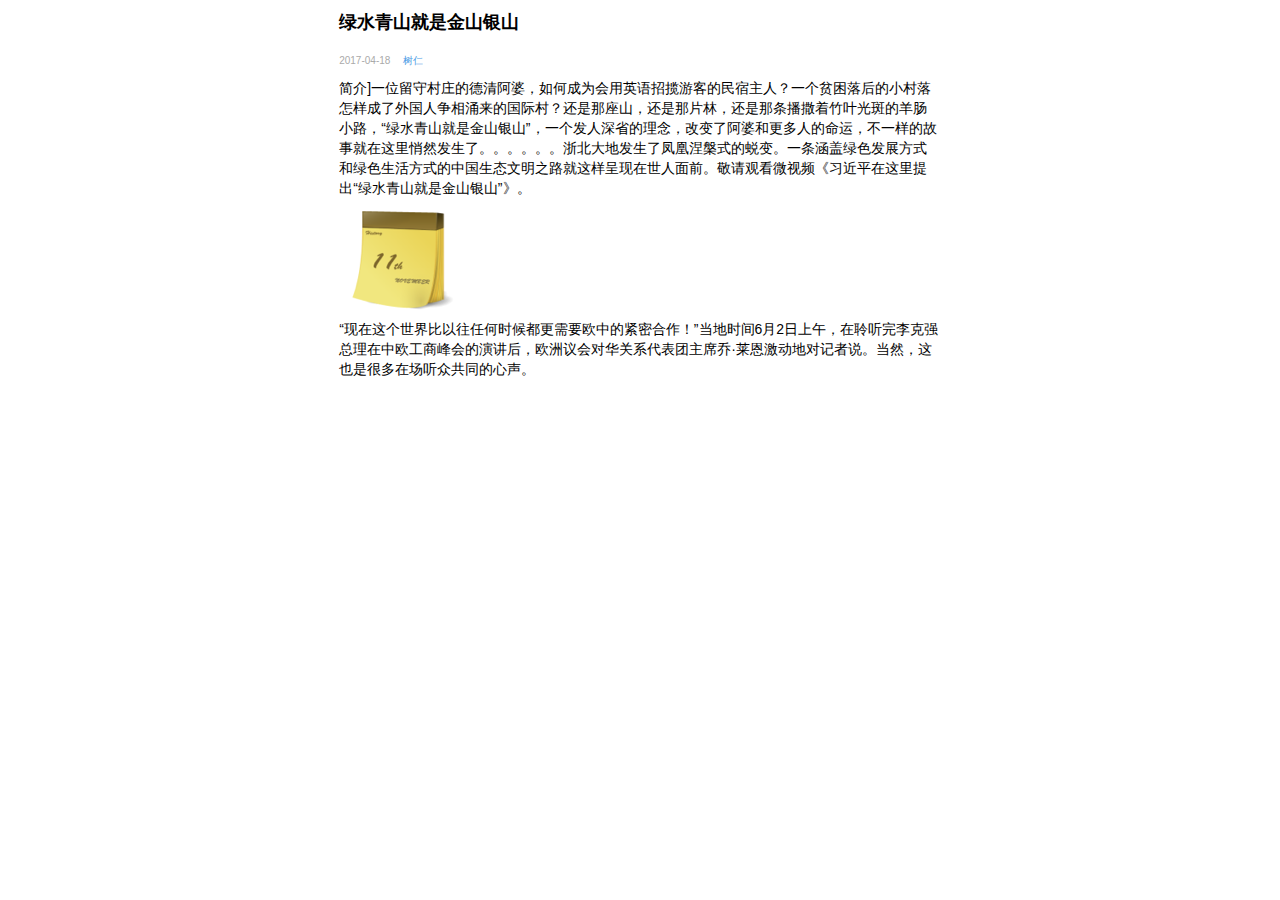
<file: src/main/resources/public/articleDetail.html>
<!DOCTYPE html>
<html lang="en">
<head>
    <title>树仁</title>
    <meta charset="UTF-8">
    <meta name="viewport" content="width=device-width, initial-scale=1.0, user-scalable=0, minimum-scale=1.0, maximum-scale=1.0" />
    <meta name="apple-mobile-web-app-capable" content="yes" />
    <meta name="apple-mobile-web-app-status-bar-style" content="black" />
    <meta http-equiv="X-UA-Compatible" content="IE=edge,chrome=1" />
    <meta name="format-detection" content="telephone=no" />
    <meta name="keywords" content="">
    <meta name="description" content="">
    <!-- style css -->
    <link rel="stylesheet" href="css/index.css">
    <!--javascript-->
    <!--<script src="js/index.js"></script>-->
</head>
<body>
<div class="detail_main">
    <div class="detail_tit">
    绿水青山就是金山银山
    </div>
    <div class="pushTime">
       2017-04-18 <span>树仁</span>
    </div>
    <div class="con_detail">
        <p>简介]一位留守村庄的德清阿婆，如何成为会用英语招揽游客的民宿主人？一个贫困落后的小村落怎样成了外国人争相涌来的国际村？还是那座山，还是那片林，还是那条播撒着竹叶光斑的羊肠小路，“绿水青山就是金山银山”，一个发人深省的理念，改变了阿婆和更多人的命运，不一样的故事就在这里悄然发生了。。。。。。浙北大地发生了凤凰涅槃式的蜕变。一条涵盖绿色发展方式和绿色生活方式的中国生态文明之路就这样呈现在世人面前。敬请观看微视频《习近平在这里提出“绿水青山就是金山银山”》。</p>
        <img src="images/my/my4.png" alt="">
        <p>
            “现在这个世界比以往任何时候都更需要欧中的紧密合作！”当地时间6月2日上午，在聆听完李克强总理在中欧工商峰会的演讲后，欧洲议会对华关系代表团主席乔·莱恩激动地对记者说。当然，这也是很多在场听众共同的心声。
        </p>
    </div>
</div>
</body>
</html>
</file>
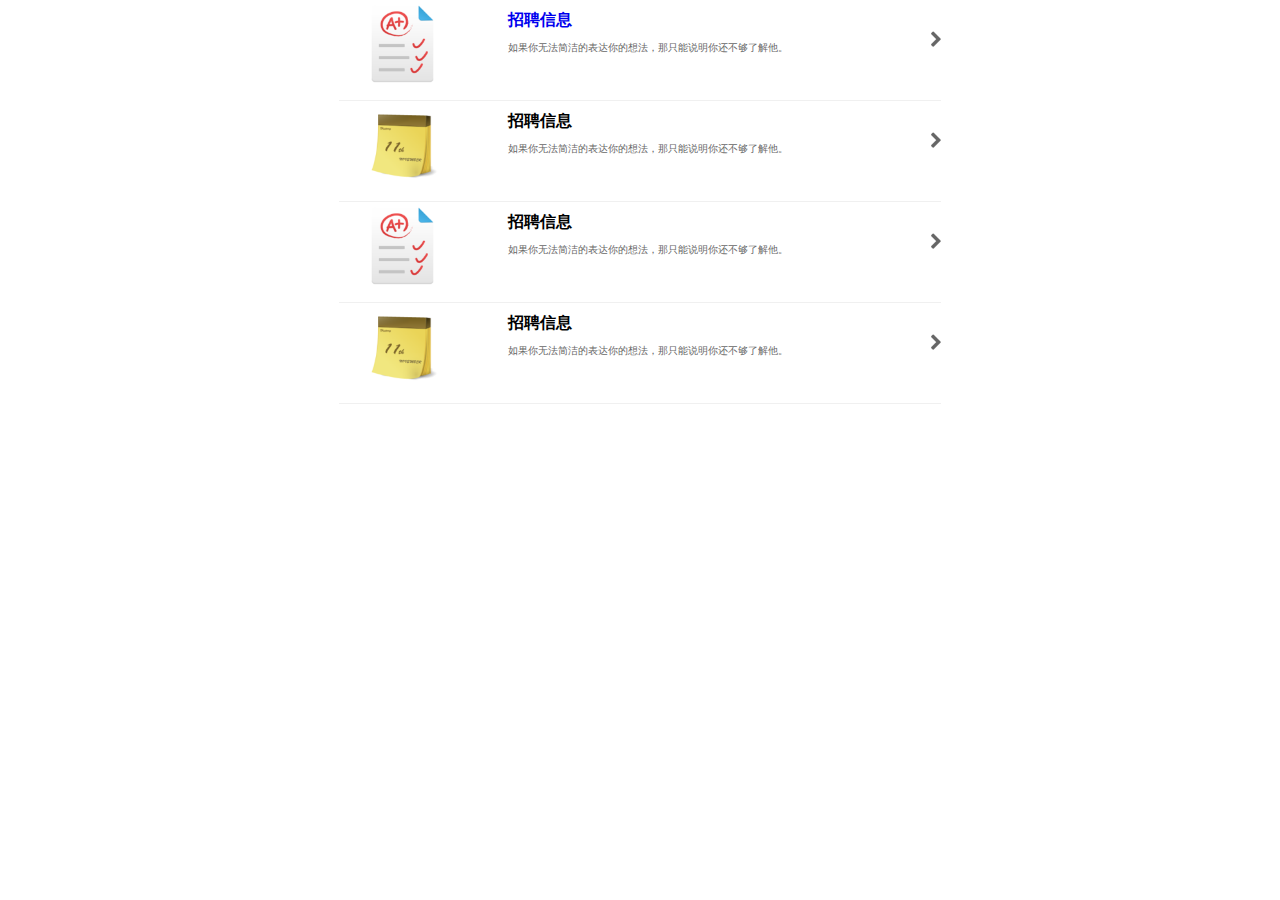
<file: src/main/resources/public/example.html>
<!DOCTYPE html>
<html lang="en">
<head>
    <title>树仁</title>
    <meta charset="UTF-8">
    <meta name="viewport" content="width=device-width, initial-scale=1.0, user-scalable=0, minimum-scale=1.0, maximum-scale=1.0" />
    <meta name="apple-mobile-web-app-capable" content="yes" />
    <meta name="apple-mobile-web-app-status-bar-style" content="black" />
    <meta http-equiv="X-UA-Compatible" content="IE=edge,chrome=1" />
    <meta name="format-detection" content="telephone=no" />
    <meta name="keywords" content="">
    <meta name="description" content="">
    <!-- style css -->
    <link rel="stylesheet" href="css/index.css">
    <script type="text/javascript" src="js/jquery.min.js"></script>
    <!--javascript-->
    <!--<script src="js/article.js"></script>-->
</head>
<body>
<div class="recruit">
    <div id="tab3" class="tab01-tab">
        <a href="articleDetail.html">
            <div class="zp_main">
                <div class="article_main fl">
                    <img src="images/my/my1.png" alt="">
                </div>
                <div class="ar_con fl">
                    <div class="ar_tit">
                        招聘信息
                    </div>
                    <div class="ar_txt">
                        如果你无法简洁的表达你的想法，那只能说明你还不够了解他。
                    </div>
                </div>
                <div class="more fr">
                    <img src="images/more.png" alt="">
                </div>
            </div>
        </a>
        <div class="zp_main">
            <div class="article_main fl">
                <img src="images/my/my4.png" alt="">
            </div>
            <div class="ar_con fl">
                <div class="ar_tit">
                    招聘信息
                </div>
                <div class="ar_txt">
                    如果你无法简洁的表达你的想法，那只能说明你还不够了解他。
                </div>
            </div>
            <div class="more fr">
                <img src="images/more.png" alt="">
            </div>
        </div>
        <div class="zp_main">
            <div class="article_main fl">
                <img src="images/my/my1.png" alt="">
            </div>
            <div class="ar_con fl">
                <div class="ar_tit">
                    招聘信息
                </div>
                <div class="ar_txt">
                    如果你无法简洁的表达你的想法，那只能说明你还不够了解他。
                </div>
            </div>
            <div class="more fr">
                <img src="images/more.png" alt="">
            </div>
        </div>
        <div class="zp_main">
            <div class="article_main fl">
                <img src="images/my/my4.png" alt="">
            </div>
            <div class="ar_con fl">
                <div class="ar_tit">
                    招聘信息
                </div>
                <div class="ar_txt">
                    如果你无法简洁的表达你的想法，那只能说明你还不够了解他。
                </div>
            </div>
            <div class="more fr">
                <img src="images/more.png" alt="">
            </div>
        </div>
    </div>
</div>
</body>
</html>
</file>
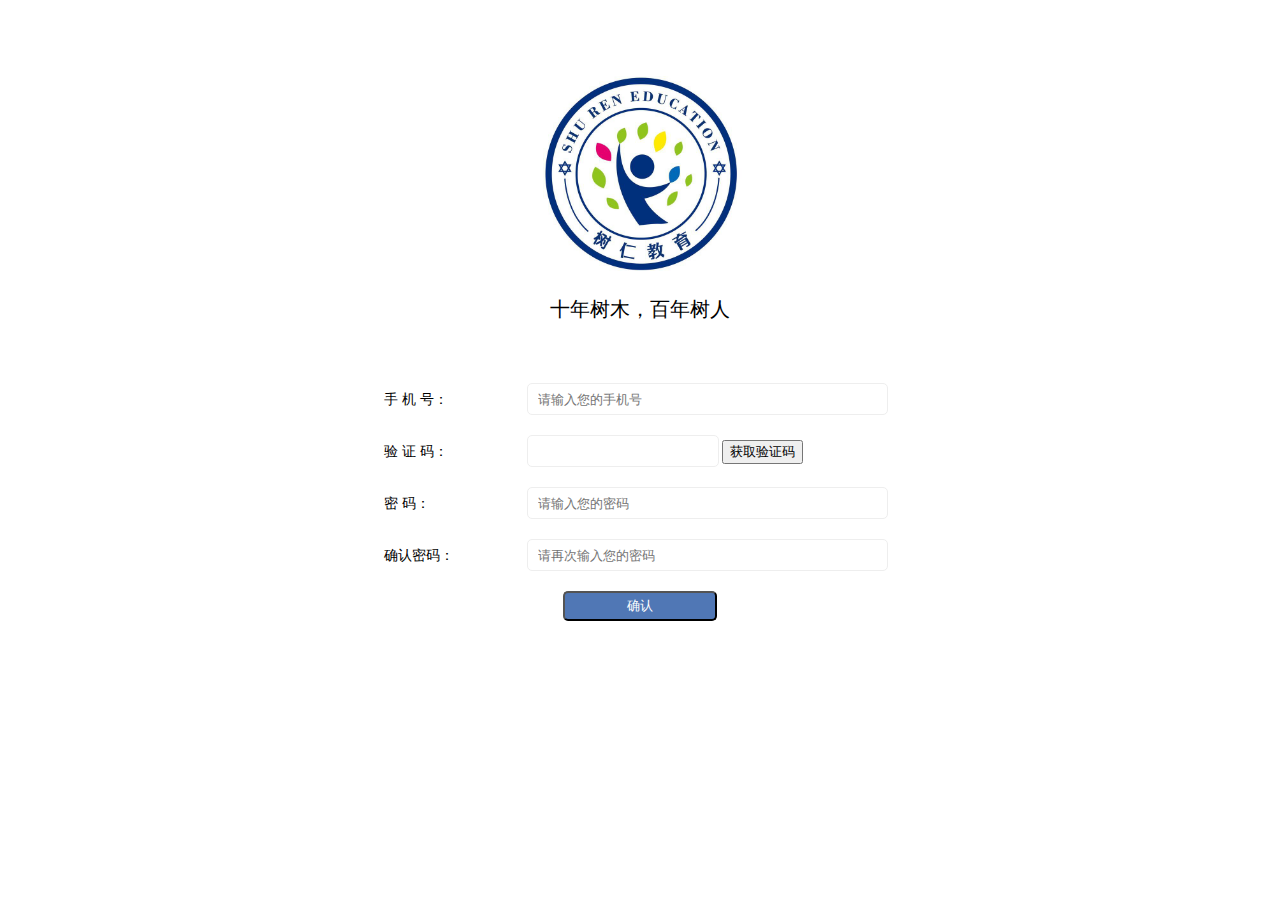
<file: src/main/resources/public/forget.html>
<!DOCTYPE html>
<html lang="en">
<head>
    <title>树仁</title>
    <meta charset="UTF-8">
    <meta name="viewport" content="width=device-width, initial-scale=1.0, user-scalable=0, minimum-scale=1.0, maximum-scale=1.0" />
    <meta name="apple-mobile-web-app-capable" content="yes" />
    <meta name="apple-mobile-web-app-status-bar-style" content="black" />
    <meta http-equiv="X-UA-Compatible" content="IE=edge,chrome=1" />
    <meta name="format-detection" content="telephone=no" />
    <meta name="keywords" content="">
    <meta name="description" content="">
    <!-- style css -->
    <link rel="stylesheet" href="css/index.css">
    <!--javascript-->
    <!--<script src="js/index.js"></script>-->
</head>
<body>
<div class="logo_main">
    <div class="logo">
        <img src="images/logo.jpg" alt="">
    </div>
    <div class="logo_title">
        十年树木，百年树人
    </div>
    <div class="form_reg">
        <label for="">手 机 号：</label>
        <input type="text" placeholder="请输入您的手机号" id="tel" class="filed" maxlength="11">
    </div>
    <div class="form_reg">
        <label for="">验 证 码：</label>
        <input type="text" id="yzm" class="yzm">
        <button id="sub_yzm">获取验证码</button>
    </div>
    <div class="form_reg">
        <label for="">密          码：</label>
        <input type="text" placeholder="请输入您的密码" id="passWord" class="filed">
    </div>
    <div class="form_reg">
        <label for="">确认密码：</label>
        <input type="text" placeholder="请再次输入您的密码" id="conPass" class="filed">
    </div>
    <!--<button id="regist">确认</button>-->
    <a href="login.html"><button id="regist">确认</button></a>

</div>
</body>
</html>
</file>
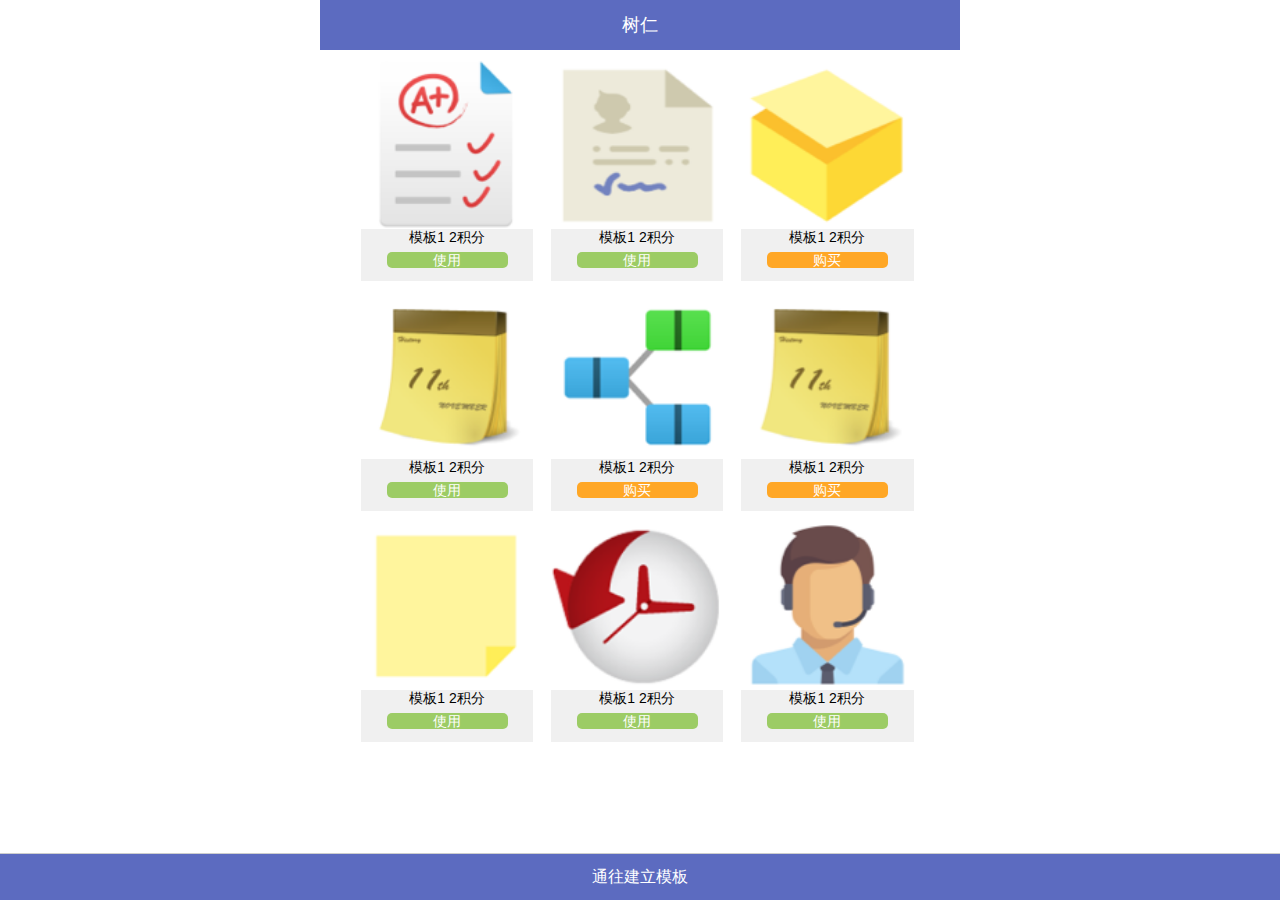
<file: src/main/resources/public/jljldemo.html>
<!DOCTYPE html>
<html lang="en">
<head>
    <title>树仁</title>
    <meta charset="UTF-8">
    <meta name="viewport" content="width=device-width, initial-scale=1.0, user-scalable=0, minimum-scale=1.0, maximum-scale=1.0" />
    <meta name="apple-mobile-web-app-capable" content="yes" />
    <meta name="apple-mobile-web-app-status-bar-style" content="black" />
    <meta http-equiv="X-UA-Compatible" content="IE=edge,chrome=1" />
    <meta name="format-detection" content="telephone=no" />
    <meta name="keywords" content="">
    <meta name="description" content="">
    <!-- style css -->
    <link rel="stylesheet" href="css/index.css">
    <script src="js/lib/jquery.min.js"></script>
    <!--<script src="js/index.js"></script>-->
</head>
<body>
<div class="main_top1">
    树仁
</div>
<div class="main">
    <div class="main_my">
        <div class="my_pic1">
            <ul>
                <li class="fl"><img src="images/my/my1.png" alt=""> <div class="jlmb">
                    <div>
                        <span>模板1</span>
                        <span>2积分</span>
                    </div>
                    <div class="use_jl">
                        使用
                    </div>
                </div></li>
                <a href="myTest.html">
                    <li class="fl"><img src="images/my/my2.png" alt="">
                        <div class="jlmb">
                            <div>
                                <span>模板1</span>
                                <span>2积分</span>
                            </div>
                            <div class="use_jl">
                                使用
                            </div>
                        </div>
                    </li>
                </a>
                <a href="example.html"><li class="fl"><img src="images/my/my3.png" alt=""><div class="jlmb">
                    <div>
                        <span>模板1</span>
                        <span>2积分</span>
                    </div>
                    <div class="buy_jl">
                        购买
                    </div>
                </div></li></a>
                <a href="zparticle.html"><li class="fl"><img src="images/my/my4.png" alt=""><div class="jlmb">
                    <div>
                        <span>模板1</span>
                        <span>2积分</span>
                    </div>
                    <div class="use_jl">
                        使用
                    </div>
                </div></li></a>
                <a href="example.html"><li class="fl"><img src="images/my/my5.png" alt=""><div class="jlmb">
                    <div>
                        <span>模板1</span>
                        <span>2积分</span>
                    </div>
                    <div class="buy_jl">
                        购买
                    </div>
                </div></li></a>
                <a href="example.html"><li class="fl"><img src="images/my/my6.png" alt=""><div class="jlmb">
                    <div>
                        <span>模板1</span>
                        <span>2积分</span>
                    </div>
                    <div class="buy_jl">
                        购买
                    </div>
                </div></li></a>
                <a href="example.html"><li class="fl"><img src="images/my/my7.png" alt=""><div class="jlmb">
                    <div>
                        <span>模板1</span>
                        <span>2积分</span>
                    </div>
                    <div class="use_jl">
                        使用
                    </div>
                </div></li></a>
                <a href="example.html"><li class="fl"><img src="images/my/my8.png" alt=""><div class="jlmb">
                    <div>
                        <span>模板1</span>
                        <span>2积分</span>
                    </div>
                    <div class="use_jl">
                        使用
                    </div>
                </div></li></a>
                <li class="fl"><img src="images/my/my9.png" alt=""><div class="jlmb">
                    <div>
                        <span>模板1</span>
                        <span>2积分</span>
                    </div>
                    <div class="use_jl">
                        使用
                    </div>
                </div></li>
            </ul>
        </div>
    </div>
</div>
<div id="BottomNav">
    通往建立模板
</div>
</body>
</html>
</file>
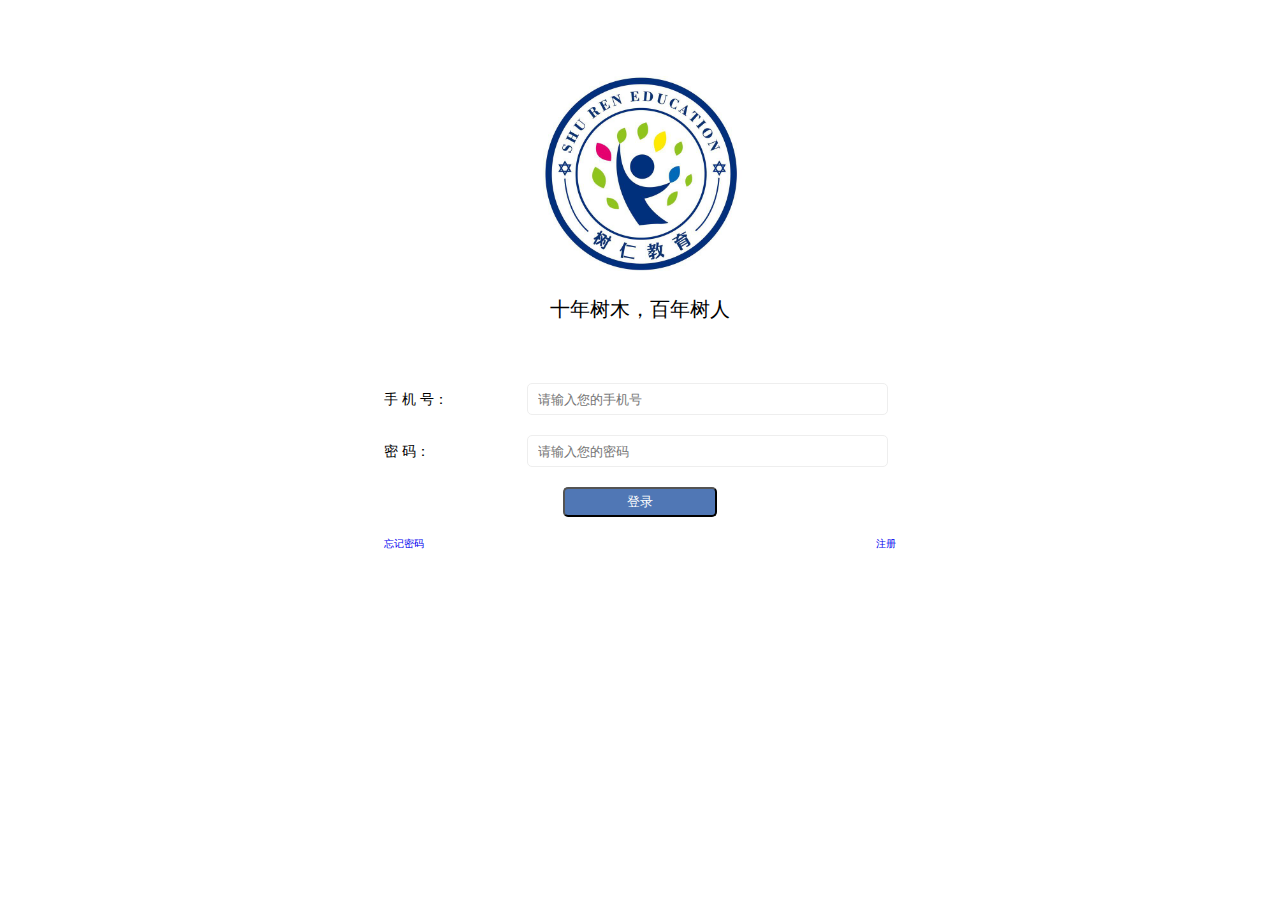
<file: src/main/resources/public/login.html>
<!DOCTYPE html>
<head>
    <title>树仁登录</title>
    <meta charset="UTF-8">
    <meta name="viewport" content="width=device-width, initial-scale=1.0, user-scalable=0, minimum-scale=1.0, maximum-scale=1.0" />
    <meta name="apple-mobile-web-app-capable" content="yes" />
    <meta name="apple-mobile-web-app-status-bar-style" content="black" />
    <meta http-equiv="X-UA-Compatible" content="IE=edge,chrome=1" />
    <meta name="format-detection" content="telephone=no" />
    <meta name="keywords" content="">
    <meta name="description" content="">
    <script src="js/lib/jquery.min.js"></script>
    <script>
        $(document).ready(function () {
        });
    </script>
</head>
<html lang="en">
<head>
    <title>树仁</title>
    <meta charset="UTF-8">
    <meta name="viewport" content="width=device-width, initial-scale=1.0, user-scalable=0, minimum-scale=1.0, maximum-scale=1.0" />
    <meta name="apple-mobile-web-app-capable" content="yes" />
    <meta name="apple-mobile-web-app-status-bar-style" content="black" />
    <meta http-equiv="X-UA-Compatible" content="IE=edge,chrome=1" />
    <meta name="format-detection" content="telephone=no" />
    <meta name="keywords" content="">
    <meta name="description" content="">
    <!-- style css -->
    <link rel="stylesheet" href="css/index.css">
    <!--javascript-->
    <!--<script src="js/index.js"></script>-->
</head>
<body>
<div class="logo_main">
    <div class="logo">
        <img src="images/logo.jpg" alt="">
    </div>
    <div class="logo_title">
        十年树木，百年树人
    </div>
    <div class="form_reg">
        <label for="">手 机 号：</label>
        <input type="text" placeholder="请输入您的手机号" id="tel" class="filed" maxlength="11">
    </div>
    <div class="form_reg">
        <label for="">密          码：</label>
        <input type="text" placeholder="请输入您的密码" id="passWord" class="filed">
    </div>
    <!--<button id="regist">登录</button>-->
    <a href="my.html"><button id="regist">登录</button></a>
    <div class="fl">
        <a href="forget.html"><span>忘记密码</span></a>
    </div>
    <div class="fr">
        <a href="regist.html"><span>注册</span></a>
    </div>
</div>
</body>
</html>
</file>
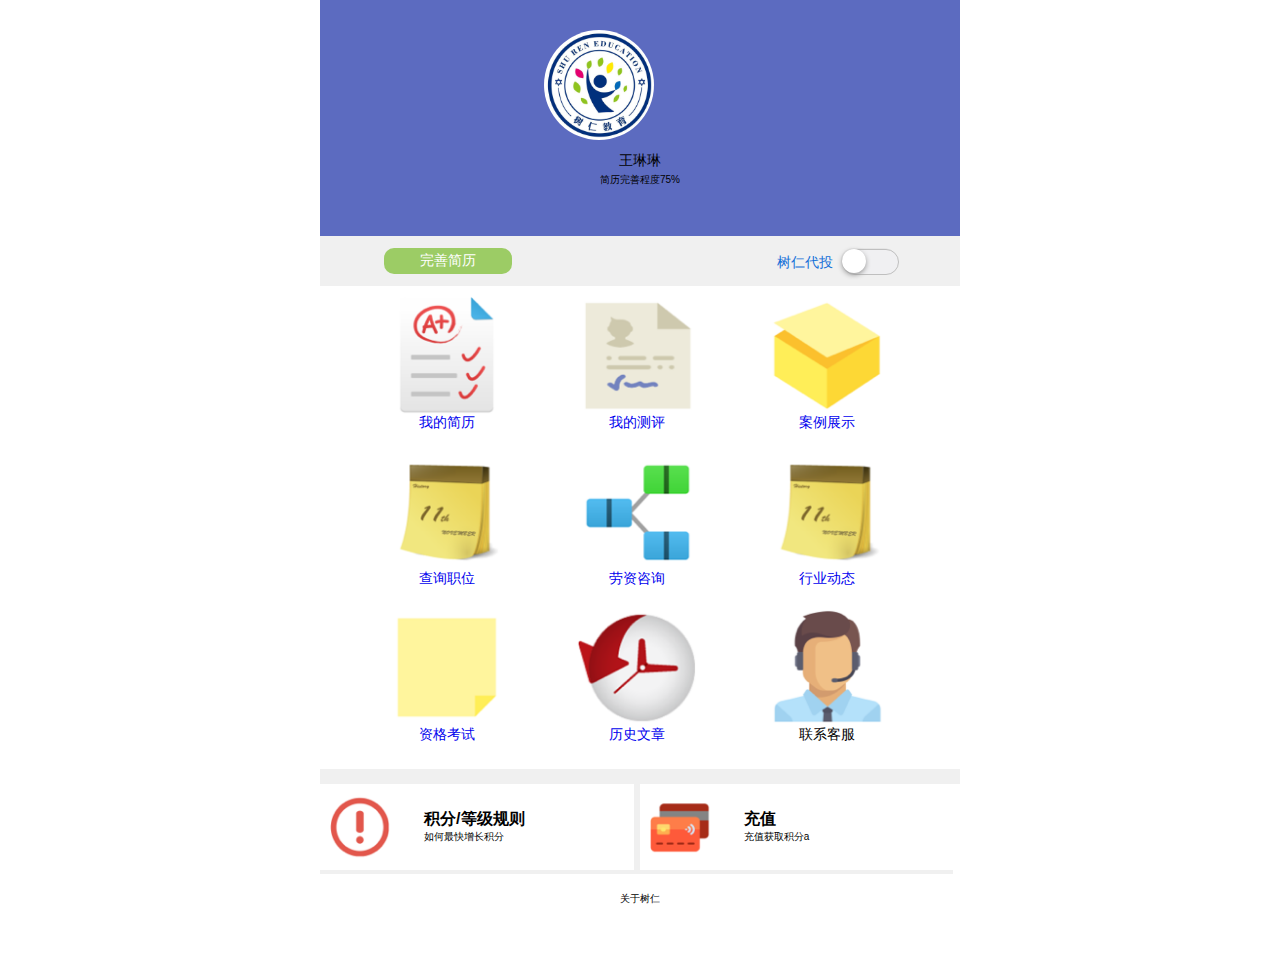
<file: src/main/resources/public/my.html>
<!DOCTYPE html>
<html lang="en">
<head>
    <title>树仁</title>
    <meta charset="UTF-8">
    <meta name="viewport" content="width=device-width, initial-scale=1.0, user-scalable=0, minimum-scale=1.0, maximum-scale=1.0" />
    <meta name="apple-mobile-web-app-capable" content="yes" />
    <meta name="apple-mobile-web-app-status-bar-style" content="black" />
    <meta http-equiv="X-UA-Compatible" content="IE=edge,chrome=1" />
    <meta name="format-detection" content="telephone=no" />
    <meta name="keywords" content="">
    <meta name="description" content="">
    <!-- style css -->
    <link rel="stylesheet" href="css/index.css">
    <script src="js/lib/jquery.min.js"></script>
    <script src="js/router.min.js"></script>
    <script src="js/zepto.min.js"></script>
    <script>
        $(document).ready(function(){
            $('.switch').click(function(){
                $(this).toggleClass("switchOn");
            });
            $('.switchBig').click(function(){
                $(this).toggleClass("switchBigOn");
            });
            //支付
            $("#pay").click(function () {
                $.ajax({
                    url:"http://15o70y7121.iok.la/pay/publicPay?openId=oWPsOwwtRqk3fE6nP4KoNj1IgKmI&money=1",
                    type:"GET",
                    dataType:"json",
                    success:function (data) {
                        onBridgeReady(data);
                    }
                });
            });
            function onBridgeReady(data){
                WeixinJSBridge.invoke(
                    'getBrandWCPayRequest', {
                        "appId":data.appId,     //公众号名称，由商户传入
                        "timeStamp":data.timeStamp,         //时间戳，自1970年以来的秒数
                        "nonceStr":data.nonceStr, //随机串
                        "package":data.packages,
                        "signType":data.signType,         //微信签名方式：
                        "paySign":data.paySign //微信签名
                    },
                    function(res){
                        alert(JSON.stringify(res));
                        if(res.err_msg == "get_brand_wcpay_request:ok" ) {

                        }     // 使用以上方式判断前端返回,微信团队郑重提示：res.err_msg将在用户支付成功后返回    ok，但并不保证它绝对可靠。
                    }
                );
            }

        });
    </script>
    <!--<script src="js/index.js"></script>-->
</head>
<body>
<div class="main">
    <div class="main_top">
        <div class="nickpic">
            <img src="images/logo.jpg" alt="">
        </div>
        <p class="name">王琳琳</p>
        <p>简历完善程度75%</p>
    </div>
    <div class="main_center">
        <div class="main_center_main">
            <div class="full fl">完善简历</div>
            <div class="fr" style="line-height: 28px; color: #136fd8;font-size: 1.4rem">树仁代投&nbsp;&nbsp;<div class="switch fr"></div></div>
        </div>
    </div>
    <div class="main_my">
        <div class="my_pic">
            <ul>
                <a href="myjl.html"><li class="fl"><img src="images/my/my1.png" alt="">我的简历</li></a>
                <a href="myTest.html"><li class="fl"><img src="images/my/my2.png" alt="">我的测评</li></a>
                <a href="example.html"><li class="fl"><img src="images/my/my3.png" alt="">案例展示</li></a>
                <a href="zparticle.html"><li class="fl"><img src="images/my/my4.png" alt="">查询职位</li></a>
                <a href="example.html"><li class="fl"><img src="images/my/my5.png" alt="">劳资咨询</li></a>
                <a href="example.html"><li class="fl"><img src="images/my/my6.png" alt="">行业动态</li></a>
                <a href="example.html"><li class="fl"><img src="images/my/my7.png" alt="">资格考试</li></a>
                <a href="example.html"><li class="fl"><img src="images/my/my8.png" alt="">历史文章</li></a>
                <li class="fl"><img src="images/my/my9.png" alt="">联系客服</li>
            </ul>
        </div>
    </div>
    <!--我的底部-->
    <div class="my_bottom fl">
       <div class="bottom_main">
            <div class="bottom_main01 fl">
               <div class="bot_img">
                   <img src="images/my/my10.png" alt="">
               </div>
                <div class="bot_txt fl">
                    <div class="tab_tit">积分/等级规则</div>
                    <div class="tac_txt">如何最快增长积分</div>
                </div>
            </div>
           <div class="bottom_main02 fl">
               <div class="bot_img">
                   <img src="images/my/my11.png" alt="">
               </div>
               <div class="bot_txt">
                   <div class="tab_tit" id="pay">充值</div>
                   <div class="tac_txt">充值获取积分a</div>
               </div>
           </div>
       </div>
        <div class="about_btn">
            关于树仁
        </div>
        <!--<div class="bottom">-->
            <!--<input value="退出当前账号" type="button">-->
        <!--</div>-->
    </div>
</div>
</body>
</html>
</file>
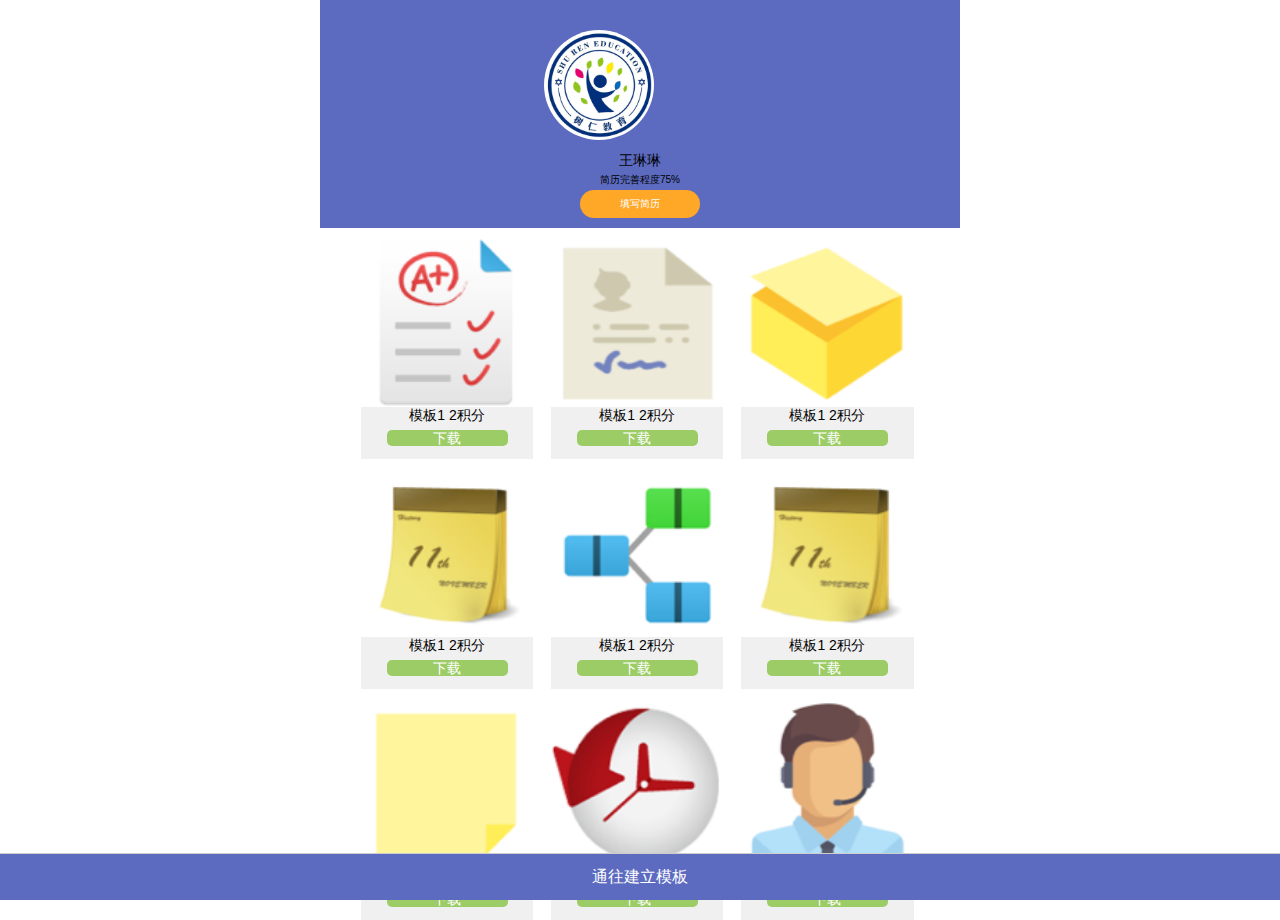
<file: src/main/resources/public/myjl.html>
<!DOCTYPE html>
<html lang="en">
<head>
    <title>树仁</title>
    <meta charset="UTF-8">
    <meta name="viewport" content="width=device-width, initial-scale=1.0, user-scalable=0, minimum-scale=1.0, maximum-scale=1.0" />
    <meta name="apple-mobile-web-app-capable" content="yes" />
    <meta name="apple-mobile-web-app-status-bar-style" content="black" />
    <meta http-equiv="X-UA-Compatible" content="IE=edge,chrome=1" />
    <meta name="format-detection" content="telephone=no" />
    <meta name="keywords" content="">
    <meta name="description" content="">
    <!-- style css -->
    <link rel="stylesheet" href="css/index.css">
    <script src="js/lib/jquery.min.js"></script>
    <!--<script src="js/index.js"></script>-->
</head>
<body>

<div class="main">
    <div class="main_top2">
        <div class="nickpic">
            <img src="images/logo.jpg" alt="">
        </div>
        <p class="name">王琳琳</p>
        <p>简历完善程度75%</p>
        <div class="gotest">填写简历</div>
    </div>
    <div class="main_my1">
        <div class="my_pic1">
            <ul>
                <li class="fl"><img src="images/my/my1.png" alt=""> <div class="jlmb">
                    <div>
                        <span>模板1</span>
                        <span>2积分</span>
                    </div>
                    <div class="use_jl">
                        下载
                    </div>
                </div></li>
                <a href="myTest.html">
                    <li class="fl"><img src="images/my/my2.png" alt="">
                        <div class="jlmb">
                            <div>
                                <span>模板1</span>
                                <span>2积分</span>
                            </div>
                            <div class="use_jl">
                                下载
                            </div>
                        </div>
                    </li>
                </a>
                <a href="example.html"><li class="fl"><img src="images/my/my3.png" alt=""><div class="jlmb">
                    <div>
                        <span>模板1</span>
                        <span>2积分</span>
                    </div>
                    <div class="use_jl">
                        下载
                    </div>
                </div></li></a>
                <a href="zparticle.html"><li class="fl"><img src="images/my/my4.png" alt=""><div class="jlmb">
                    <div>
                        <span>模板1</span>
                        <span>2积分</span>
                    </div>
                    <div class="use_jl">
                        下载
                    </div>
                </div></li></a>
                <a href="example.html"><li class="fl"><img src="images/my/my5.png" alt=""><div class="jlmb">
                    <div>
                        <span>模板1</span>
                        <span>2积分</span>
                    </div>
                    <div class="use_jl">
                        下载
                    </div>
                </div></li></a>
                <a href="example.html"><li class="fl"><img src="images/my/my6.png" alt=""><div class="jlmb">
                    <div>
                        <span>模板1</span>
                        <span>2积分</span>
                    </div>
                    <div class="use_jl">
                        下载
                    </div>
                </div></li></a>
                <a href="example.html"><li class="fl"><img src="images/my/my7.png" alt=""><div class="jlmb">
                    <div>
                        <span>模板1</span>
                        <span>2积分</span>
                    </div>
                    <div class="use_jl">
                        下载
                    </div>
                </div></li></a>
                <a href="example.html"><li class="fl"><img src="images/my/my8.png" alt=""><div class="jlmb">
                    <div>
                        <span>模板1</span>
                        <span>2积分</span>
                    </div>
                    <div class="use_jl">
                        下载
                    </div>
                </div></li></a>
                <li class="fl"><img src="images/my/my9.png" alt=""><div class="jlmb">
                    <div>
                        <span>模板1</span>
                        <span>2积分</span>
                    </div>
                    <div class="use_jl">
                        下载
                    </div>
                </div></li>
            </ul>
        </div>
    </div>
</div>
<a href="jljldemo.html">
    <div id="BottomNav">
        通往建立模板
    </div>
</a>
</body>
</html>
</file>
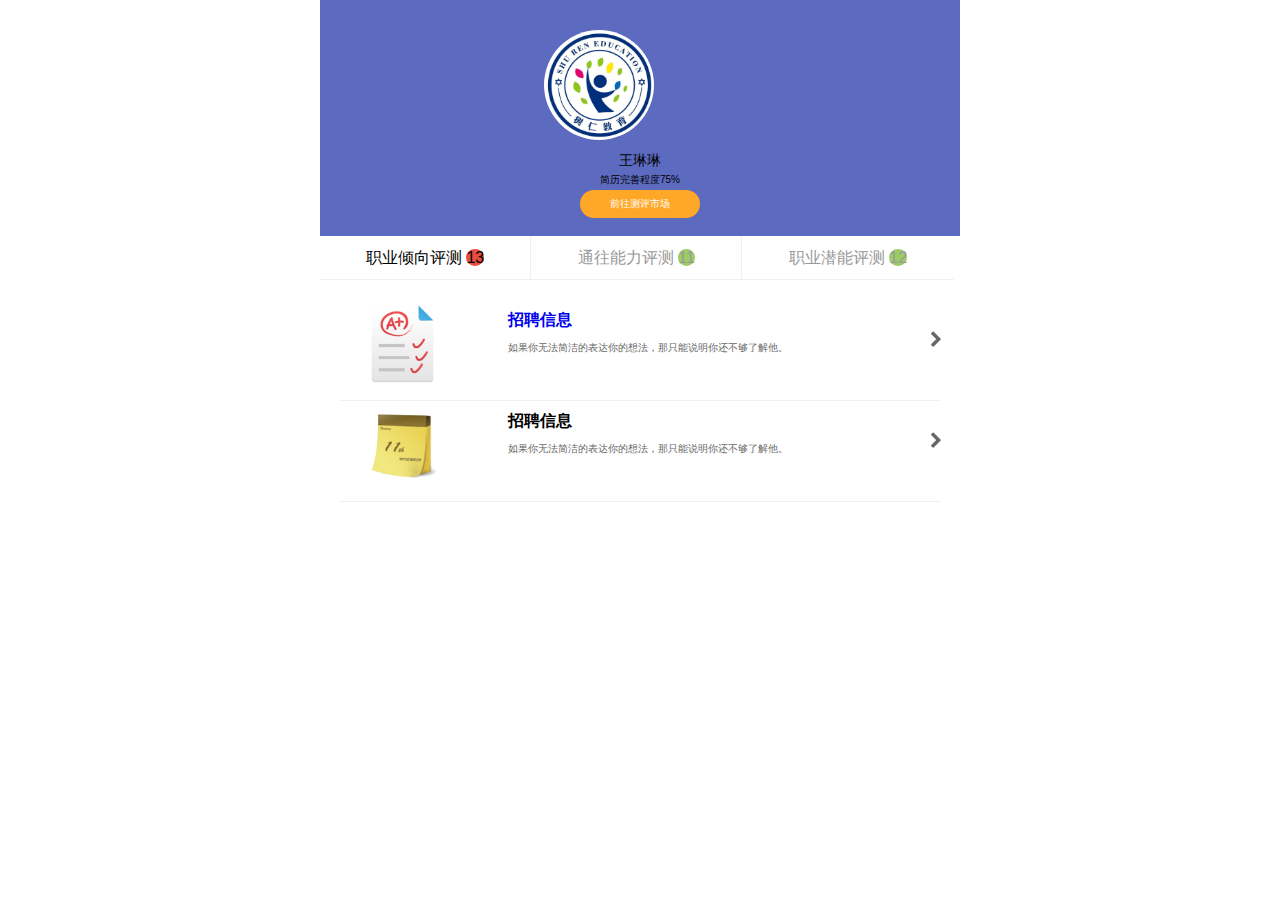
<file: src/main/resources/public/myTest.html>
<!DOCTYPE html>
<html lang="en">
<head>
    <title>树仁</title>
    <meta charset="UTF-8">
    <meta name="viewport" content="width=device-width, initial-scale=1.0, user-scalable=0, minimum-scale=1.0, maximum-scale=1.0" />
    <meta name="apple-mobile-web-app-capable" content="yes" />
    <meta name="apple-mobile-web-app-status-bar-style" content="black" />
    <meta http-equiv="X-UA-Compatible" content="IE=edge,chrome=1" />
    <meta name="format-detection" content="telephone=no" />
    <meta name="keywords" content="">
    <meta name="description" content="">
    <!-- style css -->
    <link rel="stylesheet" href="css/index.css">
    <script src="js/lib/jquery.min.js"></script>
    <script>
        $(document).ready(function(index) {
            $("#JS_ul li").click(function (event) {
                clickShow($(this), '.tab01-tab');
            });
            function clickShow(ev, tar) {
                var _index = ev.index();
                ev.addClass('active').siblings().removeClass('active');
                $(tar).hide().eq(_index).show();
            }
            $("#JS_ul li span").click(function (event) {
                clickShow1($(this), '.tab01-tab');
            });
            function clickShow1(ev, tar) {
                var _index = ev.index();
                ev.addClass('native').siblings().removeClass('nonative');
                $(tar).hide().eq(_index).show();
            }
        })
    </script>
    <!--<script src="js/index.js"></script>-->
</head>
<body>
<div class="main">
    <div class="main_top">
        <div class="nickpic">
            <img src="images/logo.jpg" alt="">
        </div>
        <p class="name">王琳琳</p>
        <p>简历完善程度75%</p>
        <div class="gotest">前往测评市场</div>
    </div>
    <div class="tab">
        <ul id="JS_ul" class="JS_ul">
            <li class="li-border active" id="qxtest">职业倾向评测 <span class="native">13</span></li>
            <li class="li-border fl" id="nltest">通往能力评测 <span class="nonative">11</span></li>
            <li class="li-border fl" id="qntest">职业潜能评测 <span class="nonative">12</span></li>
        </ul>
    </div>
    <div id="tab4" class="tab01-tab">
        <a href="testResult.html">
            <div class="zp_main">
                <div class="article_main fl">
                    <img src="images/my/my1.png" alt="">
                </div>
                <div class="ar_con fl">
                    <div class="ar_tit">
                        招聘信息
                    </div>
                    <div class="ar_txt">
                        如果你无法简洁的表达你的想法，那只能说明你还不够了解他。
                    </div>
                </div>
                <div class="more fr">
                    <img src="images/more.png" alt="">
                </div>
            </div>
        </a>
        <div class="zp_main">
            <div class="article_main fl">
                <img src="images/my/my4.png" alt="">
            </div>
            <div class="ar_con fl">
                <div class="ar_tit">
                    招聘信息
                </div>
                <div class="ar_txt">
                    如果你无法简洁的表达你的想法，那只能说明你还不够了解他。
                </div>
            </div>
            <div class="more fr">
                <img src="images/more.png" alt="">
            </div>
        </div>
    </div>
    <div id="tab5" class="tab01-tab" style="display: none">
        <div class="zp_main">
            <div class="article_main fl">
                <img src="images/my/my2.png" alt="">
            </div>
            <div class="ar_con fl">
                <div class="ar_tit">
                    招聘信息
                </div>
                <div class="ar_txt">
                    如果你无法简洁的表达你的想法，那只能说明你还不够了解他。
                </div>
            </div>
            <div class="more fr">
                <img src="images/more.png" alt="">
            </div>
        </div>
    </div>
    <div id="tab6" class="tab01-tab" style="display: none">
        <div class="zp_main">
            <div class="article_main fl">
                <img src="images/my/my2.png" alt="">
            </div>
            <div class="ar_con fl">
                <div class="ar_tit">
                    招聘信息
                </div>
                <div class="ar_txt">
                    如果你无法简洁的表达你的想法，那只能说明你还不够了解他。
                </div>
            </div>
            <div class="more fr">
                <img src="images/more.png" alt="">
            </div>
        </div>
    </div>

</div>

</body>
</html>
</file>
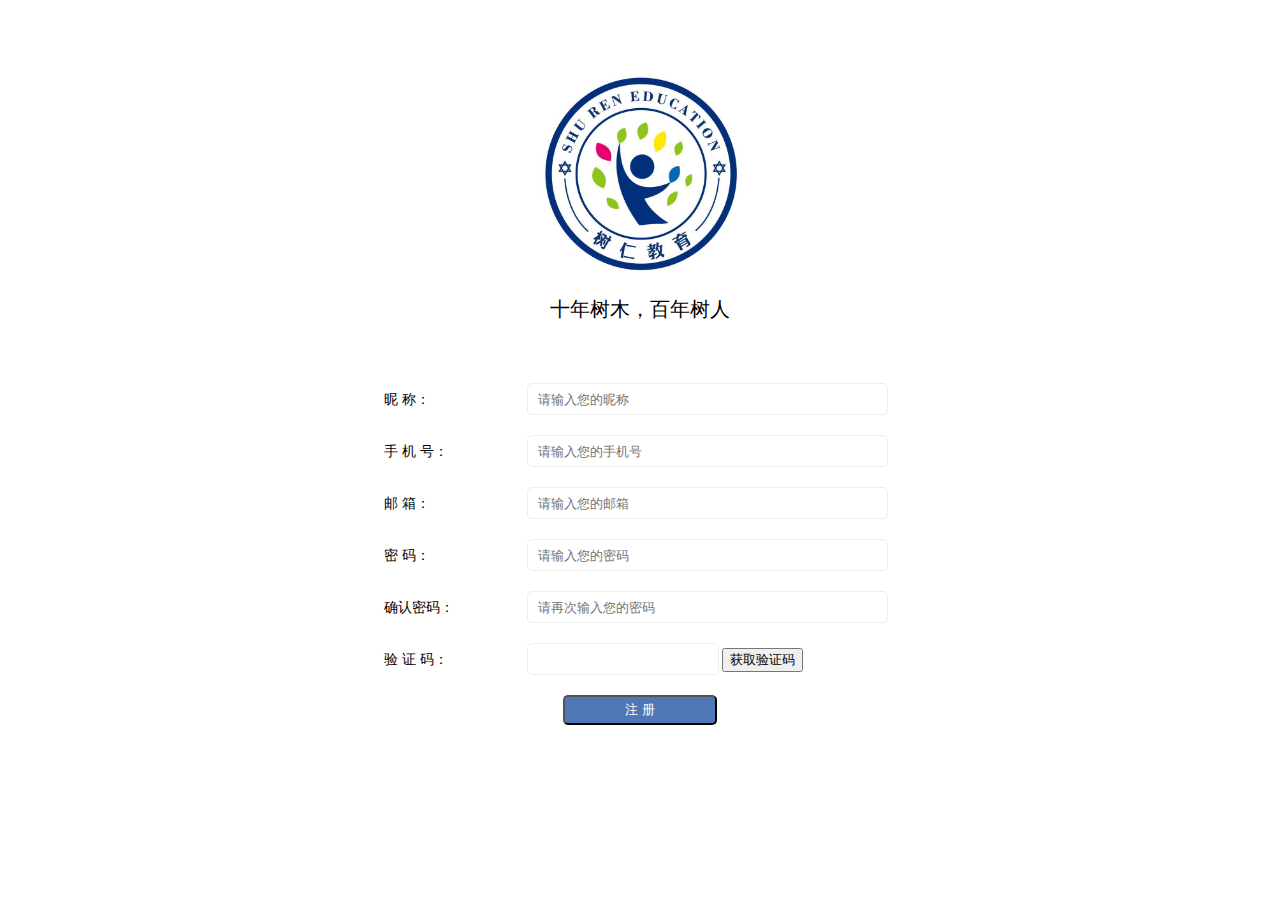
<file: src/main/resources/public/regist.html>
<!DOCTYPE html>
<html lang="en">
<head>
    <title>树仁</title>
    <meta charset="UTF-8">
    <meta name="viewport" content="width=device-width, initial-scale=1.0, user-scalable=0, minimum-scale=1.0, maximum-scale=1.0" />
    <meta name="apple-mobile-web-app-capable" content="yes" />
    <meta name="apple-mobile-web-app-status-bar-style" content="black" />
    <meta http-equiv="X-UA-Compatible" content="IE=edge,chrome=1" />
    <meta name="format-detection" content="telephone=no" />
    <meta name="keywords" content="">
    <meta name="description" content="">
    <!-- style css -->
    <link rel="stylesheet" href="css/index.css">
    <!--javascript-->
    <!--<script src="js/index.js"></script>-->
</head>
<body>
<div class="logo_main">
    <div class="logo">
        <img src="images/logo.jpg" alt="">
    </div>
    <div class="logo_title">
        十年树木，百年树人
    </div>
    <div class="form_reg">
        <label for="">昵          称：</label>
        <input type="text" placeholder="请输入您的昵称" id="nickName" class="filed">
    </div>
    <div class="form_reg">
        <label for="">手 机 号：</label>
        <input type="text" placeholder="请输入您的手机号" id="tel" class="filed" maxlength="11">
    </div>
    <div class="form_reg">
        <label for="">邮          箱：</label>
        <input type="text" placeholder="请输入您的邮箱" id="email" class="filed">
    </div>
    <div class="form_reg">
        <label for="">密          码：</label>
        <input type="text" placeholder="请输入您的密码" id="passWord" class="filed">
    </div>
    <div class="form_reg">
        <label for="">确认密码：</label>
        <input type="text" placeholder="请再次输入您的密码" id="conPass" class="filed">
    </div>
    <div class="form_reg">
        <label for="">验 证 码：</label>
        <input type="text" id="yzm" class="yzm">
        <button id="sub_yzm">获取验证码</button>
    </div>
    <!--<button id="regist">注  册</button>-->
    <a href="login.html"><button id="regist">注  册</button></a>
</div>
</body>
</html>
</file>
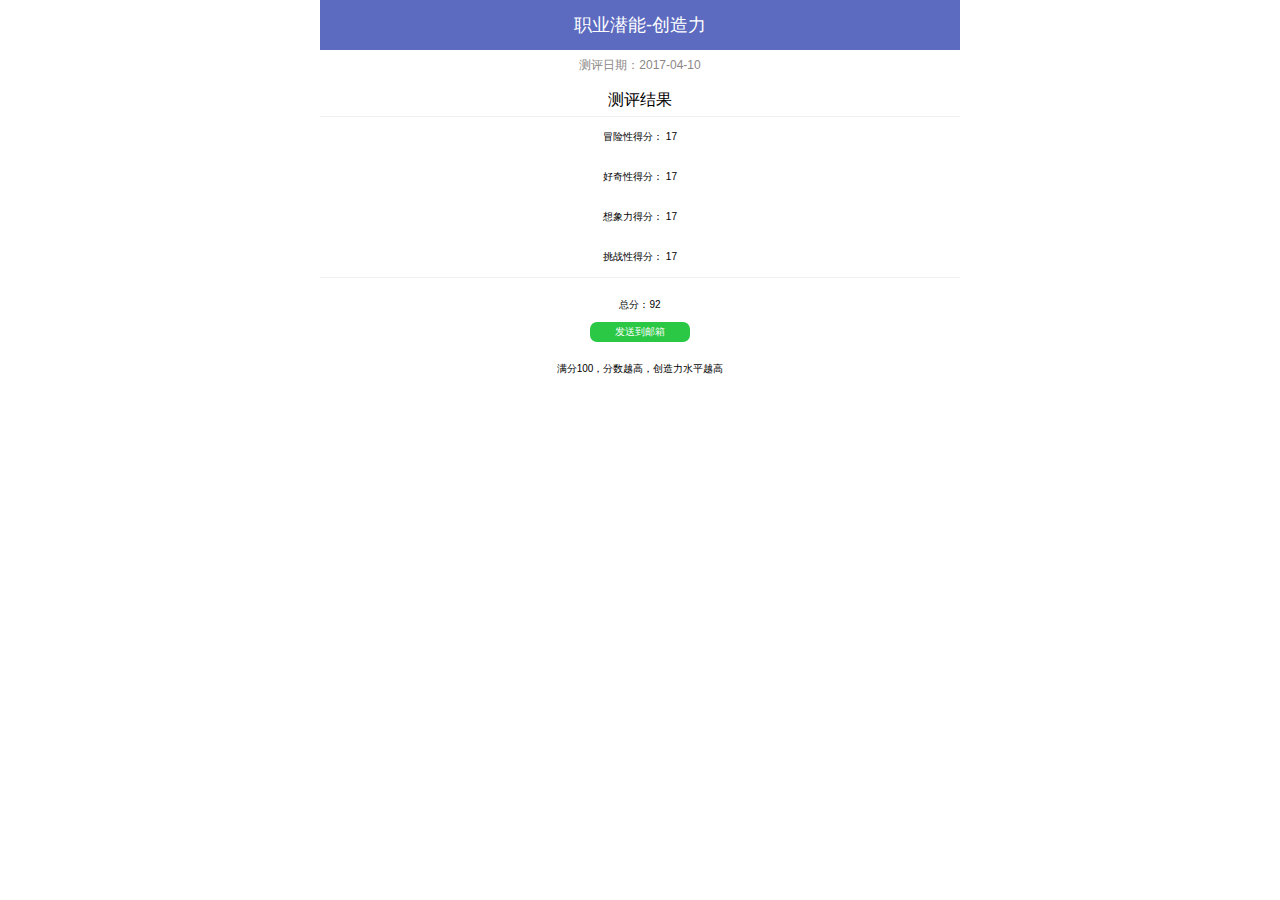
<file: src/main/resources/public/testResult.html>
<!DOCTYPE html>
<html lang="en">
<head>
    <title>树仁</title>
    <meta charset="UTF-8">
    <meta name="viewport" content="width=device-width, initial-scale=1.0, user-scalable=0, minimum-scale=1.0, maximum-scale=1.0" />
    <meta name="apple-mobile-web-app-capable" content="yes" />
    <meta name="apple-mobile-web-app-status-bar-style" content="black" />
    <meta http-equiv="X-UA-Compatible" content="IE=edge,chrome=1" />
    <meta name="format-detection" content="telephone=no" />
    <meta name="keywords" content="">
    <meta name="description" content="">
    <!-- style css -->
    <link rel="stylesheet" href="css/index.css">
    <script src="js/lib/jquery.min.js"></script>
    <!--<script src="js/index.js"></script>-->
</head>
<body>
<div class="main_top1">
    职业潜能-创造力
</div>
<div class="testre_main">
    <div class="re_time">
        测评日期：2017-04-10
    </div>
    <div class="re_tit">
        测评结果
    </div>
    <div class="re_num">
        <p>冒险性得分：   <span>17</span> </p>
        <p>好奇性得分：   <span>17</span> </p>
        <p>想象力得分：   <span>17</span> </p>
        <p>挑战性得分：   <span>17</span> </p>
    </div>
    <div class="re_tonum">
        总分：92
    </div>
    <div class="re_sendemail">
        发送到邮箱
    </div>
    <div class="re_des">
        满分100，分数越高，创造力水平越高
    </div>
</div>

</body>
</html>
</file>
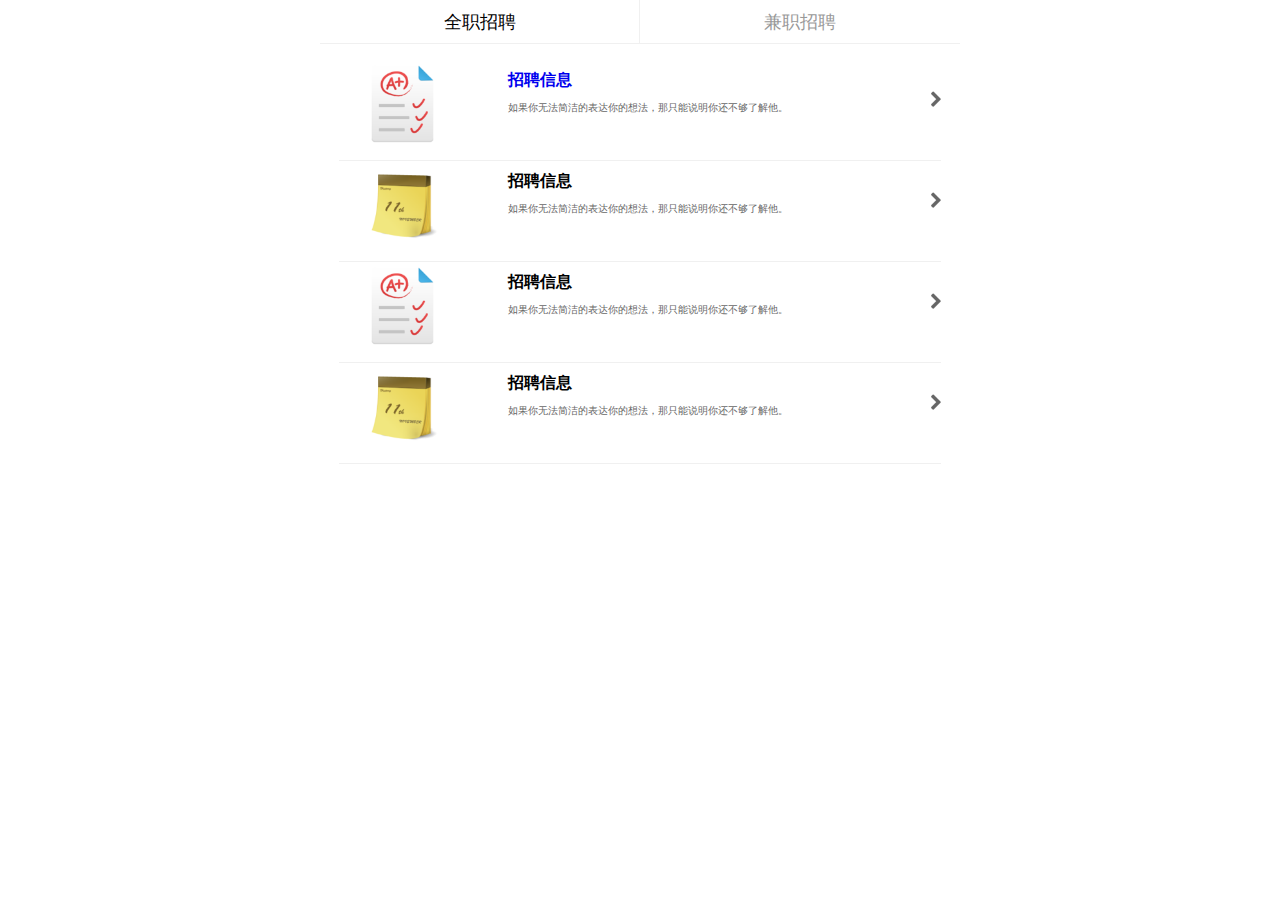
<file: src/main/resources/public/zparticle.html>
<!DOCTYPE html>
<html lang="en">
<head>
    <title>树仁</title>
    <meta charset="UTF-8">
    <meta name="viewport" content="width=device-width, initial-scale=1.0, user-scalable=0, minimum-scale=1.0, maximum-scale=1.0" />
    <meta name="apple-mobile-web-app-capable" content="yes" />
    <meta name="apple-mobile-web-app-status-bar-style" content="black" />
    <meta http-equiv="X-UA-Compatible" content="IE=edge,chrome=1" />
    <meta name="format-detection" content="telephone=no" />
    <meta name="keywords" content="">
    <meta name="description" content="">
    <!-- style css -->
    <link rel="stylesheet" href="css/index.css">
    <script type="text/javascript" src="js/jquery.min.js"></script>
    <!--javascript-->
    <script>
        $(document).ready(function(index) {
            $("#JS_ul li").click(function (event) {
                clickShow($(this), '.tab01-tab');
            });
            function clickShow(ev, tar) {
                var _index = ev.index();
                ev.addClass('active').siblings().removeClass('active');
                $(tar).hide().eq(_index).show();
            }
        })
    </script>
    <!--<script src="js/article.js"></script>-->
</head>
<body>
<div class="recruit">
    <div class="tab01">
        <ul id="JS_ul" class="JS_ul">
            <li class="li-border active" id="qz">全职招聘</li>
            <li class="li-border fl" id="jz">兼职招聘</li>
        </ul>
    </div>
    <div id="tab1" class="tab01-tab">
        <a href="articleDetail.html">
            <div class="zp_main">
                <div class="article_main fl">
                    <img src="images/my/my1.png" alt="">
                </div>
                <div class="ar_con fl">
                    <div class="ar_tit">
                        招聘信息
                    </div>
                    <div class="ar_txt">
                        如果你无法简洁的表达你的想法，那只能说明你还不够了解他。
                    </div>
                </div>
                <div class="more fr">
                    <img src="images/more.png" alt="">
                </div>
            </div>
        </a>
        <div class="zp_main">
            <div class="article_main fl">
                <img src="images/my/my4.png" alt="">
            </div>
            <div class="ar_con fl">
                <div class="ar_tit">
                    招聘信息
                </div>
                <div class="ar_txt">
                    如果你无法简洁的表达你的想法，那只能说明你还不够了解他。
                </div>
            </div>
            <div class="more fr">
                <img src="images/more.png" alt="">
            </div>
        </div>
        <div class="zp_main">
            <div class="article_main fl">
                <img src="images/my/my1.png" alt="">
            </div>
            <div class="ar_con fl">
                <div class="ar_tit">
                    招聘信息
                </div>
                <div class="ar_txt">
                    如果你无法简洁的表达你的想法，那只能说明你还不够了解他。
                </div>
            </div>
            <div class="more fr">
                <img src="images/more.png" alt="">
            </div>
        </div>
        <div class="zp_main">
            <div class="article_main fl">
                <img src="images/my/my4.png" alt="">
            </div>
            <div class="ar_con fl">
                <div class="ar_tit">
                    招聘信息
                </div>
                <div class="ar_txt">
                    如果你无法简洁的表达你的想法，那只能说明你还不够了解他。
                </div>
            </div>
            <div class="more fr">
                <img src="images/more.png" alt="">
            </div>
        </div>
    </div>
    <div id="tab2" class="tab01-tab" style="display: none">
        <div class="zp_main">
            <div class="article_main fl">
                <img src="images/my/my2.png" alt="">
            </div>
            <div class="ar_con fl">
                <div class="ar_tit">
                    招聘信息
                </div>
                <div class="ar_txt">
                    如果你无法简洁的表达你的想法，那只能说明你还不够了解他。
                </div>
            </div>
            <div class="more fr">
                <img src="images/more.png" alt="">
            </div>
        </div>
        <div class="zp_main">
            <div class="article_main fl">
                <img src="images/my/my3.png" alt="">
            </div>
            <div class="ar_con fl">
                <div class="ar_tit">
                    招聘信息
                </div>
                <div class="ar_txt">
                    如果你无法简洁的表达你的想法，那只能说明你还不够了解他。
                </div>
            </div>
            <div class="more fr">
                <img src="images/more.png" alt="">
            </div>
        </div>
        <div class="zp_main">
            <div class="article_main fl">
                <img src="images/my/my1.png" alt="">
            </div>
            <div class="ar_con fl">
                <div class="ar_tit">
                    招聘信息
                </div>
                <div class="ar_txt">
                    如果你无法简洁的表达你的想法，那只能说明你还不够了解他。
                </div>
            </div>
            <div class="more fr">
                <img src="images/more.png" alt="">
            </div>
        </div>
        <div class="zp_main">
            <div class="article_main fl">
                <img src="images/my/my4.png" alt="">
            </div>
            <div class="ar_con fl">
                <div class="ar_tit">
                    招聘信息
                </div>
                <div class="ar_txt">
                    如果你无法简洁的表达你的想法，那只能说明你还不够了解他。
                </div>
            </div>
            <div class="more fr">
                <img src="images/more.png" alt="">
            </div>
        </div>
    </div>
</div>
</body>
</html>
</file>
<file: src/main/resources/public/css/index.css>
html{-webkit-text-size-adjust:100%;-ms-text-size-adjust:100%;font-size:62.5%;}
body,h1,h2,h3,h4,h5,h6,p,ul,ol,li,dl,dt,dd,input,a,table,img,hr,textarea,strong{margin:0;padding:0;-webkit-tap-highlight-color:rgba(255,255,255,0);}
body {background:#ffffff;color:#000000;font-family:"Microsoft YaHei",Arial;min-width:320px;word-wrap:break-word; word-break:break-all;}
/*img {border:none;vertical-align:middle;max-width:100%;height:auto;width:100%}*/
img{border:none;vertical-align:middle;}
a{text-decoration: none}
a:link{text-decoration: none; }
a:hover{
    color: #000;
}
ul li {list-style: none; }
.fl{float: left;}
.fr{float: right;}
body{
    max-width: 640px;
    min-width: 290px;
    margin:0 auto;
}
/*登录、注册、忘记密码*/
.logo_main{
    width:80%;
    margin:0 10%;
}
.logo{
    margin: 20px auto 5px;
}
.logo img{
    width:40%;
    margin:10% 30% 3%;
}
.logo_title{
    text-align: center;
    font-size: 2rem;
    margin-bottom: 60px;
}
.form_reg{
    font-size: 1.4rem;
    margin:20px 0;
}
.form_reg label{
    width: 28%;
    float: left;
    line-height: 33px;
}
.form_reg .filed{
    width:68%;
    height: 30px;
    border-radius: 5px;
    border: 1px solid #eeeeee;
    padding-left: 10px;
}
.form_reg .yzm{
    width:35%;
    height: 30px;
    border-radius: 5px;
    border: 1px solid #eeeeee;
    padding-left: 10px;
}
#regist{
    text-align: center;
    width:30%;
    height: 30px;
    color: #fff;
    background: #5077b5;
    border-radius: 5px;
    margin:0 35% 20px;
}

/*我的页面*/
.main{
    /*position: absolute;*/
    height:100%;
}
.main_top{
    width:100%;
    height: 236px;
    background-color: #5c6bc0;
    position: relative;
}
.nickpic img{
    width: 110px;
    height: 110px;
    margin:30px 35% 10px;
    border-radius: 50%;
}
.main_top p{
    text-align: center;
    line-height: 2rem;
}
.name{
    font-size: 1.4rem;
}
.main_center{
    background-color: #f0f0f0;
    height: 50px;
    position: relative;
}
.main_center_main{
    width:80%;
    margin:0 10%;
    padding:12px 0;
    background-color: #f0f0f0;
}
.full{
    width:25%;
    background-color: #9ccc65;
    text-align: center;
    color: #fff;
    border-radius: 10px;
    height:26px;
    line-height: 25px;
    font-size: 1.4rem;
}
/*代投按钮*/
.switch {
    width: 55px;
    height: 24px;
    background: #e5e5e5;
    z-index: 0;
    margin: 0;
    padding: 0;
    appearance: none;
    /*border: 1px solid #bfbfbf;*/
    cursor: pointer;
    position: relative;
    border-radius:16px;
    -moz-border-radius:16px;
    -webkit-border-radius:16px;
}

.switch:before {
    content: ' ';
    position: absolute;
    left: 1px;
    top: 1px;
    width: 55px;
    height: 24px;
    border: 1px solid #bfbfbf;
    background: #f0f0f2;
    z-index: 1;
    border-radius:16px;
    -moz-border-radius:16px;
    -webkit-border-radius:16px;
}

.switch:after {
    content: ' ';
    height: 24px;
    width: 24px;
    border-radius: 28px;
    background: #fff;
    position: absolute;
    z-index: 2;
    top: 1px;
    left: 1px;
    -webkit-transition-duration: 300ms;
    transition-duration: 300ms;
    -webkit-box-shadow: 0 2px 5px #999999;
    box-shadow: 0 2px 5px #999999;
}
.switchOn,.switchOn:before
{
    background: #4cd964 !important;
    border: none;
}

.switchOn:after
{
    left: 32px !important;
}
.main_my{
    width:100%;
    position:relative;
    height:auto;
}
.my_pic{
    width: 90%;
    margin: 0 5%;
}
/*.my_pic ul li{*/
    /*width:33%;*/
    /*font-size: 1.4rem;*/
    /*text-align: center;*/
/*}*/
.my_pic ul li{
    width: 30%;
    margin: 0 1.5%;
    font-size: 1.4rem;
    text-align: center;
}
.my_pic ul{
    width:100%;
    height:100%;
}
.my_pic ul li{
    margin-bottom: 10px;
}
.my_pic ul li img{
    width: 70%;
    margin: 10px 15% 0;
    height: 100%;
}
.my_bottom{
    width:100%;
    height: 200px;
    /*position: relative;*/
}
.bottom_main{
    margin:15px 0 3px;
    border-top: 15px solid #f0f0f0;
}
.bottom_main01{
    width:49%;
    border-right: 3px solid #f0f0f0;
    border-bottom: 4px solid #f0f0f0;
}
.bottom_main02{
    width:49%;
    border-left: 3px solid #f0f0f0;
    border-bottom: 4px solid #f0f0f0;
}
.bot_img{
    width: 30%;
    float: left;
    margin:10px 0 10px 10px;
}
.bot_img img{
    width: 64%;
}
.bot_txt{
    margin:8% 0;
}
.tab_tit{
    font-weight: bold;
    font-size: 1.6rem;
}
.tab_txt{
    color: #b5b5b5;
}
.about_btn{
    height:50px;
    text-align: center;
    line-height: 50px;
}
.bottom{
    height:30px;
    background: #f0f0f0;
}
/*招聘*/

#JS_ul .active {
    color: #000000;
    border-bottom: 1px solid #f0f0f0;
    box-sizing: border-box;
}
#qz{
    border-right: 1px solid #f0f0f0;
}
.tab01{
    height: 59px;
    position: absolute;
    width:100%;
    min-width: 280px;
    max-width: 640px;
}
#tab1,#tab2{
    top: 60px;
    position: absolute;
    /*border-bottom: 1px solid #f0f0f0;*/
    width: 100%;
    max-width: 640px;
}
.tab01 ul li {
    width: 50%;
    text-align: center;
    height: 4.4rem;
    line-height: 4.4rem;
    border-bottom: 1px solid #f0f0f0;
    box-sizing: border-box;
    float: left;
    font-size: 1.8rem;
    color: #999999;
}
.tab-main{
    width:100%;
    border-bottom: 0.8rem solid #eeeeee;
    background-color: #ffffff;
    position: absolute;
    margin-bottom: 10rem
}
.tab-main01{
    width:94%;
    margin:0 3%;
    height: 9rem;
    border-bottom: 1px solid #dddddd;
    box-sizing: border-box;
    padding:1.1rem 0 0.7rem 0;
    position: relative;
}
.tab-main02{
    width:60%;
    margin-left: 1.6rem;
    font-size: 1.5rem;
    color: #3c2744;
    line-height: 2.2rem;
}
.zp_main{
    /*top:60px;*/
    height: 100px;
    width: 94%;
    margin: 0 3%;
    position: relative;
    border-bottom: 1px solid #f0f0f0;
}
.article_main{
    width:92%;
    margin:5px 4%;
}
.article_main{
    width:20%;
}
.article_main img{
    width: 80px;
}
.ar_con{
    width:60%;
    margin: 10px 0px;
}
.ar_txt{
    color: #676767;
}
.ar_tit{
    font-weight: bold;
    font-size: 1.6rem;
    margin-bottom: 10px;
}
.ar_tit a{ color:#000; /*无链接时颜色*/ }
.ar_tit a:hover{ color:#000;/*鼠标经过链接时颜色*/}
.ar_tit a:active{ color:#000; /*鼠标点击链接时颜色*/}
.ar_tit a:visited{ color:#000; /*鼠标点击链接时颜色*/}
.ar_txt a{ color:#676767; /*无链接时颜色*/ }
.ar_txt a:hover{ color:#676767;/*鼠标经过链接时颜色*/}
.ar_txt a:active{ color:#676767; /*鼠标点击链接时颜色*/}
.more{
    margin:30px 0;
}
.more img{
    width:10px;
}
/*文章详情*/
.detail_main{
    width:94%;
    margin:10px 3%;
}
.detail_tit{
    font-weight: bold;
    font-size:1.8rem;
}
.pushTime{
    color: #aaaaaa;
    margin-top:20px;
}
.pushTime span{
    color: #4b9be5;
    margin-left:10px;
}
.con_detail{
    margin-top:10px;
    line-height: 2rem;
    font-size: 1.4rem;
}
.gotest{
    text-align: center;
    width:120px;
    margin:10px auto 0;
    background: #ffa726;
    color: #fff;
    line-height: 28px;
    border-radius: 14px;
    position: relative;
    bottom: 10px;
}



/*我的测评页面tab*/
#JS_ul .active {
    color: #000000;
    border-bottom: 1px solid #f0f0f0;
    box-sizing: border-box;
}
#qz{
    border-right: 1px solid #f0f0f0;
}
#qxtest,#nltest{
    border-right: 1px solid #f0f0f0;
}

.tab{
    height: 59px;
    position: absolute;
    width:100%;
    min-width: 280px;
    max-width: 640px;
}
#tab1,#tab2{
    top: 60px;
    position: absolute;
    /*border-bottom: 1px solid #f0f0f0;*/
    width: 100%;
    max-width: 640px;
}
.tab ul li {
    width: 33%;
    text-align: center;
    height: 4.4rem;
    line-height: 4.4rem;
    border-bottom: 1px solid #f0f0f0;
    box-sizing: border-box;
    float: left;
    font-size: 1.6rem;
    color: #999999;
}
.tab-main{
    width:100%;
    border-bottom: 0.8rem solid #eeeeee;
    background-color: #ffffff;
    position: absolute;
    margin-bottom: 10rem
}
.tab-main01{
    width:94%;
    margin:0 3%;
    height: 9rem;
    border-bottom: 1px solid #dddddd;
    box-sizing: border-box;
    padding:1.1rem 0 0.7rem 0;
    position: relative;
}
.tab-main02{
    width:60%;
    margin-left: 1.6rem;
    font-size: 1.5rem;
    color: #3c2744;
    line-height: 2.2rem;
}
#tab4,#tab5,#tab6 {
    top: 300px;
    position: absolute;
    /* border-bottom: 1px solid #f0f0f0; */
    width: 100%;
    max-width: 640px;
}
.native{
    width:100%;
    background: #e84e40;
    border-radius: 100%;
}
.nonative{
    width:100%;
    background: #9ccc65;
    border-radius: 100%;
}
#JS_ul li span{
    width:100%;
    border-radius: 100%;
}
/*我的简历*/
.main_top1{
    width:100%;
    height:50px;
    line-height: 50px;
    font-size: 1.8rem;
    color: #fff;
    text-align: center;
    background: #5c6bc0;
    _position: absolute;
    _top: expression(documentElement.scrollTop + documentElement.clientHeight-this.offsetHeight);
    overflow: visible;
    top:0;
}
.jlmb{
    width:100%;
    height: 52px;
    background: #f0f0f0;
    color: #000;
}
.use_jl{
    background: #9ccc65;
    width:70%;
    text-align: center;
    line-height: 1.6rem;
    margin:5px auto 5px;
    color: #fff;
    border-radius: 5px;
}
.buy_jl{
    background: #ffa726;
    width:70%;
    text-align: center;
    line-height: 1.6rem;
    margin:5px auto 5px;
    color: #fff;
    border-radius: 5px;
}
.my_pic1 {
    width: 90%;
    margin: 0 5%;
}
.my_pic1 ul li img {
    width: 100%;
    margin: 10px 0 0;
    height: 100%;
}
.my_pic1 ul li {
    margin-bottom: 10px;
}
.my_pic1 ul li {
    width: 30%;
    margin: 0 1.5%;
    font-size: 1.4rem;
    text-align: center;
}
#BottomNav {
    background: #5c6bc0;
    z-index: 999;
    position: fixed;
    font-size: 1.6rem;
    color: #fff;
    text-align: center;
    bottom: 0;
    left: 0;
    width: 100%;
    height: 4.6rem;
    line-height: 4.6rem;
    _position: absolute;
    _top: expression(documentElement.scrollTop + documentElement.clientHeight-this.offsetHeight);
    overflow: visible;
    border-top: 1px solid #cdcdcd;
}
.main_my1 {
    width: 100%;
    max-width: 640px;
    position: absolute;
    margin-bottom: 60px;
}
.main_top2 {
    width: 100%;
    /* height: 236px; */
    background-color: #5c6bc0;
    position: relative;
}
.main_top2 p {
    text-align: center;
    line-height: 2rem;
}
/*职业潜能—创造力*/
.testre_main{
    text-align: center;
}
.re_time{
    font-size: 1.2rem;
    color: #8b8686;
   line-height: 3rem;
}
.re_tit{
    font-size: 1.6rem;
    margin:10px 0 0;
}
.re_num{
    border-top: 1px solid #f0f0f0;
    border-bottom: 1px solid #f0f0f0;
    line-height: 4rem;
    margin:5px 0 20px;
}
.re_sendemail{
    width:100px;
    border-radius: 7px;
    margin: 10px auto 20px;
    background: #2ac845;
    line-height: 2rem;
    color: #fff;
}
</file>
